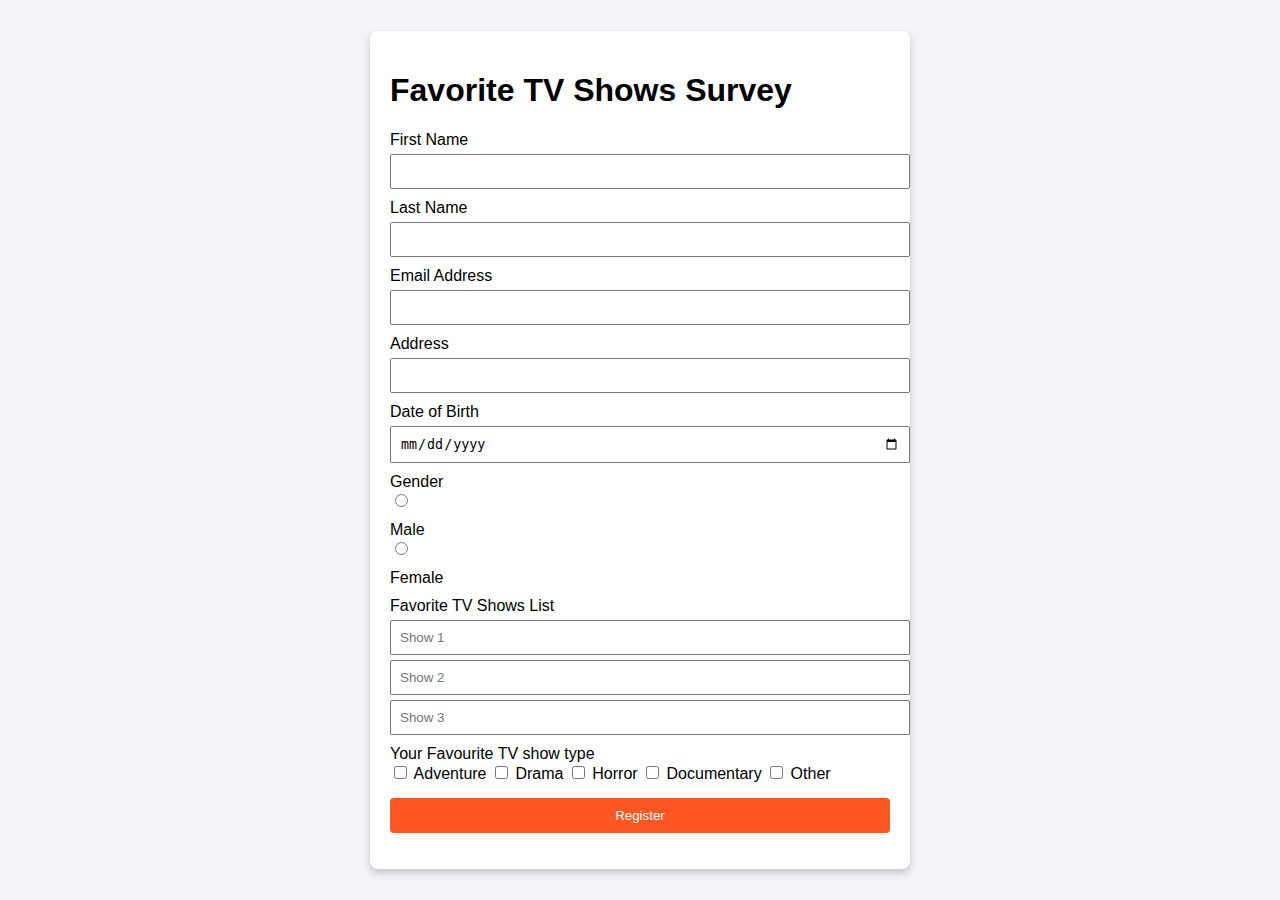
<file: frontend/index.html>
<!DOCTYPE html>
<html lang="en">
<head>
    <meta charset="UTF-8">
    <meta name="viewport" content="width=device-width, initial-scale=1.0">
    <title>Favorite TV Shows Survey</title>
    <link rel="stylesheet" href="css/styles.css">
</head>
<body>
    <div class="container">
        <h1>Favorite TV Shows Survey</h1>
        <form id="survey-form">
            <label for="firstName">First Name</label>
            <input type="text" id="firstName" name="firstName" maxlength="30" required>

            <label for="lastName">Last Name</label>
            <input type="text" id="lastName" name="lastName" maxlength="30" required>

            <label for="email">Email Address</label>
            <input type="email" id="email" name="email" required>

            <label for="address">Address</label>
            <input type="text" id="address" name="address" required>

            <label for="dob">Date of Birth</label>
            <input type="date" id="dob" name="dob" required>

            <label>Gender</label>
            <input type="radio" id="male" name="gender" value="Male" required>
            <label for="male">Male</label>
            <input type="radio" id="female" name="gender" value="Female" required>
            <label for="female">Female</label>

            <label for="favoriteShows">Favorite TV Shows List</label>
            <input type="text" id="favoriteShows1" name="favoriteShows[]" placeholder="Show 1" required>
            <input type="text" id="favoriteShows2" name="favoriteShows[]" placeholder="Show 2" required>
            <input type="text" id="favoriteShows3" name="favoriteShows[]" placeholder="Show 3">

            <label>Your Favourite TV show type</label>
            <input type="checkbox" name="showTypes[]" value="Adventure"> Adventure
            <input type="checkbox" name="showTypes[]" value="Drama"> Drama
            <input type="checkbox" name="showTypes[]" value="Horror"> Horror
            <input type="checkbox" name="showTypes[]" value="Documentary"> Documentary
            <input type="checkbox" name="showTypes[]" value="Other"> Other

            <button type="submit">Register</button>
        </form>
        <p id="form-message"></p>
    </div>
    <script src="js/script.js"></script>
</body>
</html>
</file>
<file: frontend/css/styles.css>
body {
    font-family: Arial, sans-serif;
    background-color: #f4f4f9;
    display: flex;
    justify-content: center;
    align-items: center;
    height: 100vh;
    margin: 0;
}

.container {
    width: 100%;
    max-width: 500px;
    background-color: #fff;
    padding: 20px;
    border-radius: 8px;
    box-shadow: 0 4px 8px rgba(0, 0, 0, 0.2);
}

label {
    display: block;
    margin-top: 10px;
}

input[type="text"], input[type="email"], input[type="date"] {
    width: 100%;
    padding: 8px;
    margin-top: 5px;
}

button {
    width: 100%;
    padding: 10px;
    background-color: #ff5722;
    color: white;
    border: none;
    border-radius: 4px;
    margin-top: 15px;
    cursor: pointer;
}
</file>
